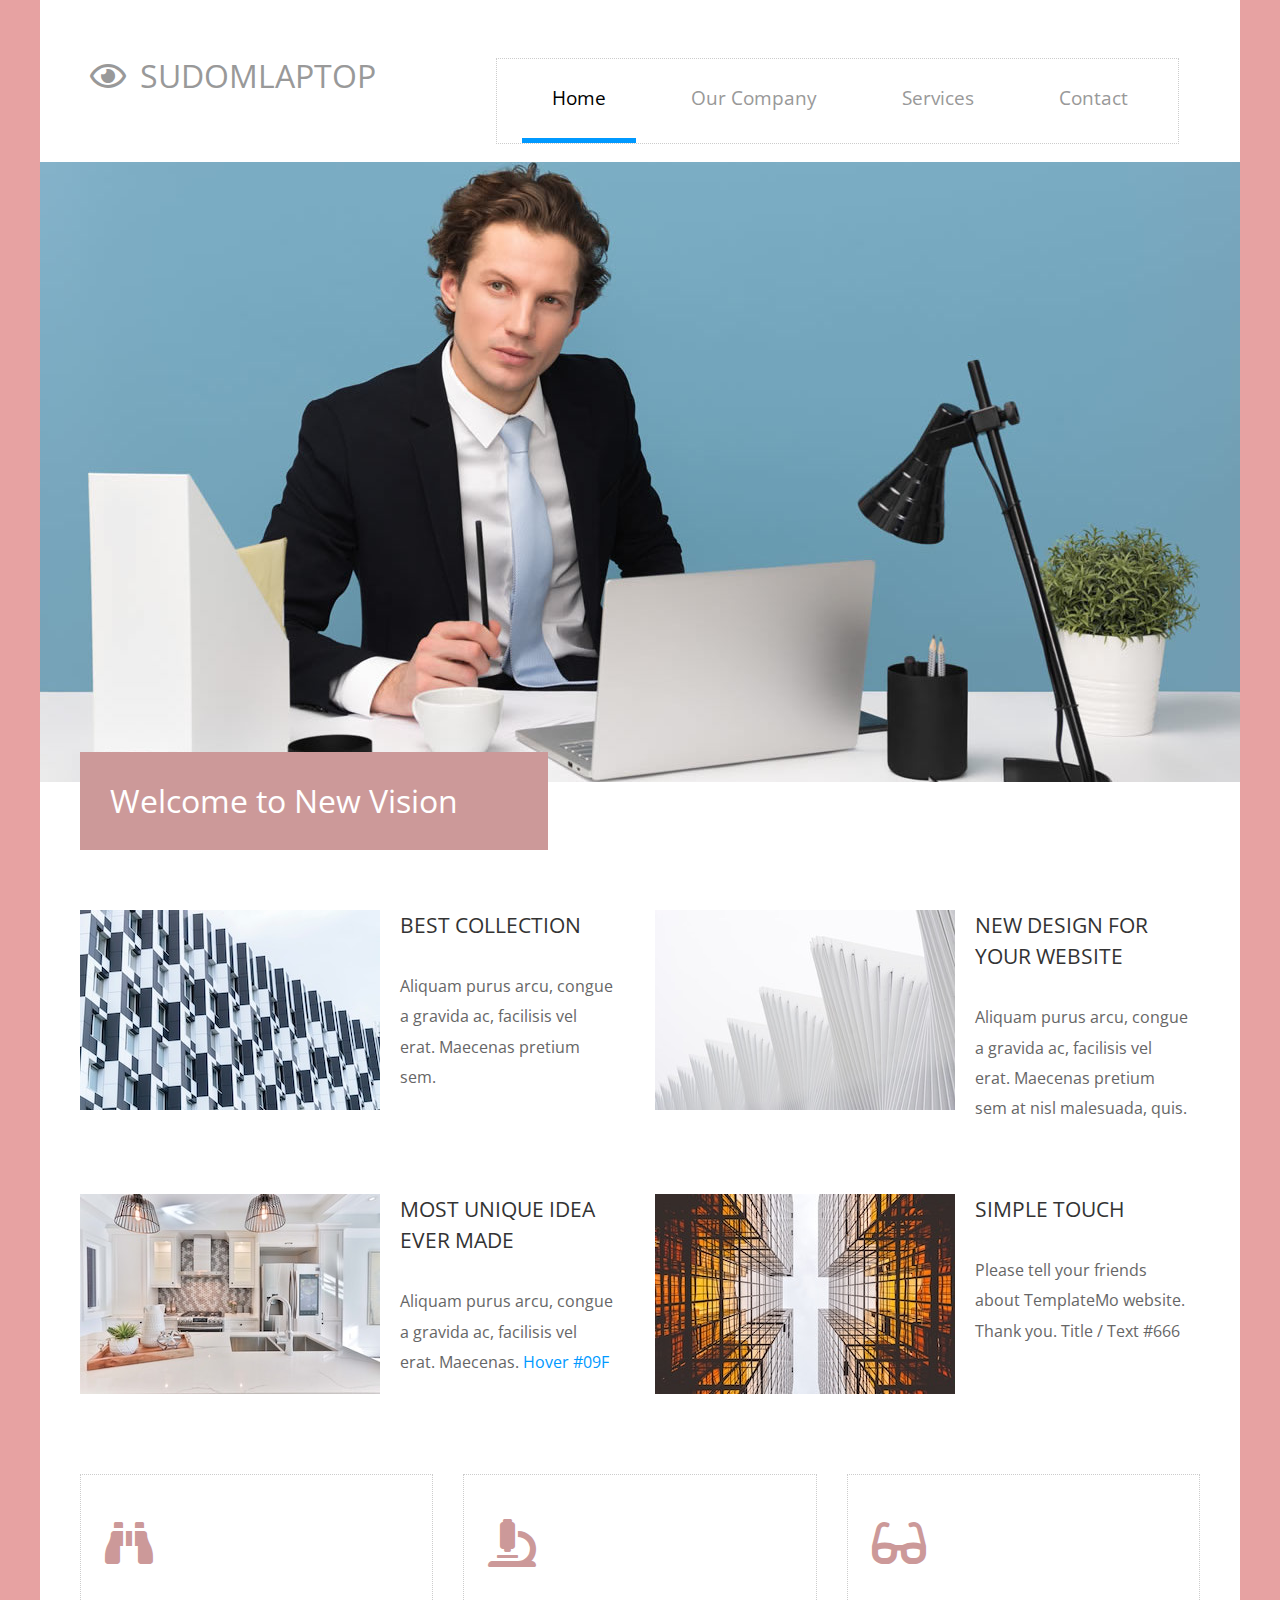
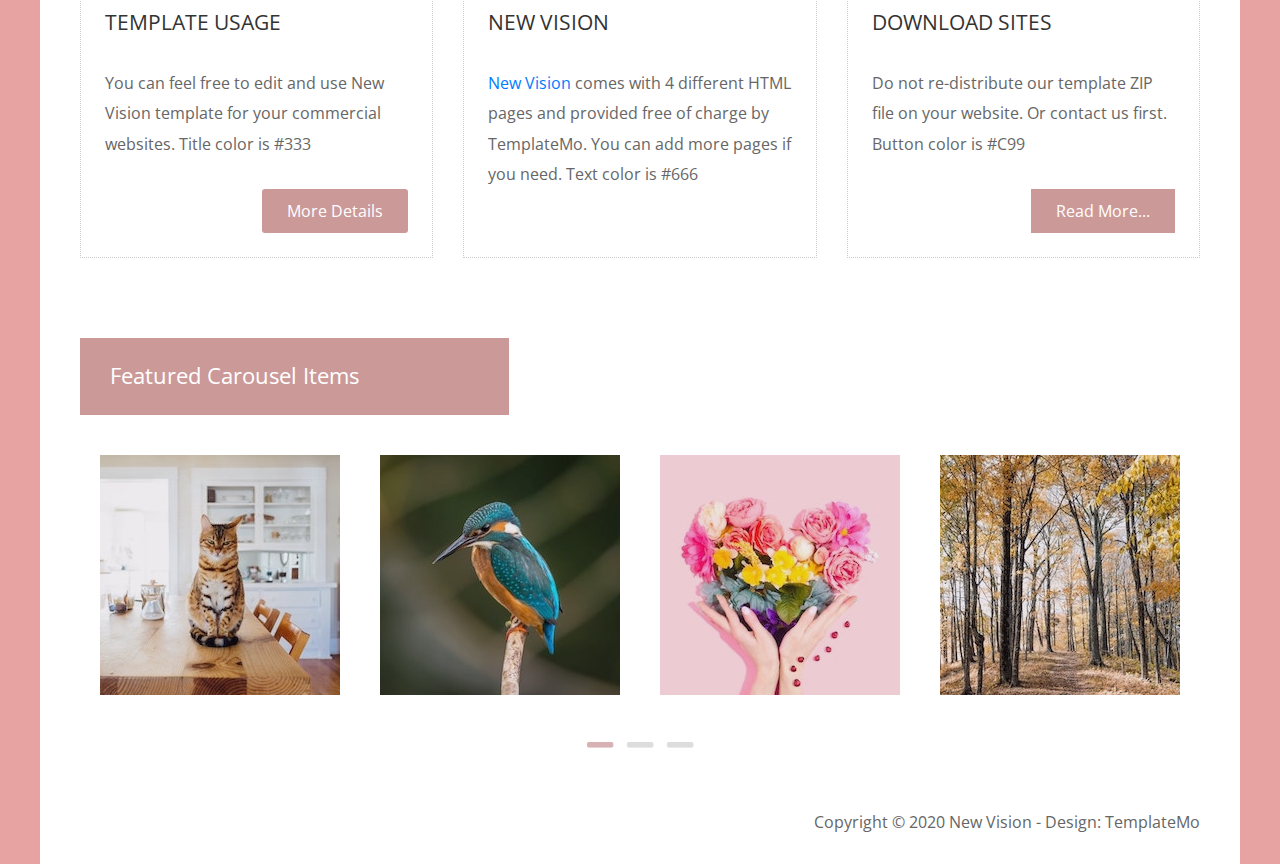
<file: index.html>
<!DOCTYPE html>
<html lang="en">
<head>
    <meta charset="UTF-8">
    <meta name="viewport" content="width=device-width, initial-scale=1.0">
    <meta http-equiv="X-UA-Compatible" content="ie=edge">
    
    <title>SudomLaptop | El mejor sevicio de reparaciòn de laptop</title>
    
    <link href="https://fonts.googleapis.com/css?family=Open+Sans:400,800" rel="stylesheet" /> <!-- https://fonts.google.com/specimen/Open+Sans?selection.family=Open+Sans -->
    <link href="css/all.min.css" rel="stylesheet" /> <!-- https://fontawesome.com/ -->
    <link href="slick/slick.css" rel="stylesheet" /> <!-- https://kenwheeler.github.io/slick/ -->
    <link href="slick/slick-theme.css" rel="stylesheet" />
	<link href="css/bootstrap.min.css" rel="stylesheet" /> <!-- https://getbootstrap.com -->
	<link href="css/templatemo-new-vision.css" rel="stylesheet" />
<!--

New Vision Template

https://templatemo.com/tm-542-new-vision

-->
</head>
<body>
    <!-- Page Header -->
    <div class="container-fluid">
        <div class="tm-site-header">
            <div class="row">
                <div class="col-12 tm-site-header-col">
                    <div class="tm-site-header-left">
                        <i class="far fa-2x fa-eye tm-site-icon"></i>
                        <h1 class="tm-site-name">SudomLaptop</h1>
                    </div>
                    <div class="tm-site-header-right tm-menu-container-outer">
                        
                        <!--Navbar-->
                        <nav class="navbar navbar-expand-lg">
                        
                          <!-- Collapse button -->
                          <button class="navbar-toggler toggler-example" type="button" data-toggle="collapse" data-target="#navbarSupportedContent1"
                            aria-controls="navbarSupportedContent1" aria-expanded="false" aria-label="Toggle navigation"><span class="dark-blue-text"><i
                                class="fas fa-bars fa-1x"></i></span></button>
                        
                          <!-- Collapsible content -->
                          <div class="collapse navbar-collapse tm-nav" id="navbarSupportedContent1">
                        
                            <!-- Links -->
                            <ul class="navbar-nav mr-auto">
                              <li class="nav-item active">
                                <a class="nav-link tm-nav-link" href="#">Home <span class="sr-only">(current)</span></a>
                              </li>
                              <li class="nav-item">
                                <a class="nav-link tm-nav-link" href="company.html">Our Company</a>
                              </li>
                              <li class="nav-item">
                                <a class="nav-link tm-nav-link" href="services.html">Services</a>
                              </li>
                              <li class="nav-item">
                                <a class="nav-link tm-nav-link" href="contact.html">Contact</a>
                              </li>
                            </ul>
                            <!-- Links -->
                        
                          </div>
                          <!-- Collapsible content -->
                        
                        </nav>
                        <!--/.Navbar-->
                    </div>
                </div>
            </div>
        </div>
        
        <div class="row">
            <div class="col-12">
                <div class="tm-main-bg"></div>        
            </div>
        </div>
        
        <!-- Main -->
        <main>
            <!-- Welcome section -->
            <section class="tm-welcome">
                <div class="row">
                    <div class="col-12">
                        <h2 class="tm-section-header tm-header-floating">Welcome to New Vision</h2>         
                    </div>
                </div>
                
                <div class="row tm-welcome-row">
                    <article class="col-lg-6 tm-media">
                        <img src="img/img-3x2-01.jpg" alt="Welcome image" class="img-fluid tm-media-img" />
                        <div class="tm-media-body">
                            <a href="#" class="tm-article-link"><h3 class="tm-article-title text-uppercase">Best collection</h3></a>
                            <p>Aliquam purus arcu, congue a gravida ac, facilisis vel erat. Maecenas pretium sem.</p>
                        </div>
                    </article>
                    <article class="col-lg-6 tm-media">
                        <img src="img/img-3x2-02.jpg" alt="Welcome image" class="img-fluid tm-media-img" />
                        <div class="tm-media-body">
                            <a href="#" class="tm-article-link"><h3 class="tm-article-title text-uppercase">New Design for your website</h3></a>
                            <p>Aliquam purus arcu, congue a gravida ac, facilisis vel erat. Maecenas pretium sem at nisl malesuada, quis.</p>
                        </div>
                    </article>
                    <article class="col-lg-6 tm-media">
                        <img src="img/img-3x2-03.jpg" alt="Welcome image" class="img-fluid tm-media-img" />
                        <div class="tm-media-body">
                            <a href="#" class="tm-article-link"><h3 class="tm-article-title text-uppercase">Most unique idea ever made</h3></a>
                            <p>Aliquam purus arcu, congue a gravida ac, facilisis vel erat. Maecenas. <span class="tm-hover-color">Hover #09F</span></p>
                        </div>
                    </article>
                    <article class="col-lg-6 tm-media">
                        <img src="img/img-3x2-04.jpg" alt="Welcome image" class="img-fluid tm-media-img" />
                        <div class="tm-media-body">
                            <a href="#" class="tm-article-link"><h3 class="tm-article-title text-uppercase">Simple touch</h3></a>
                            <p>Please tell your friends about TemplateMo website. Thank you. Title / Text #666</p>
                        </div>
                    </article>
                </div>
                
                <div class="row tm-welcome-row-2">
                    <div class="col-lg-4 tm-dotted-box-container">
                        <article class="tm-dotted-box">
                            <i class="fas fa-3x fa-binoculars tm-article-icon"></i>
                            <h3 class="tm-article-title">Template Usage</h3>
                            <p class="tm-article-text">You can feel free to edit and use New Vision template for your commercial websites. Title color is #333</p>
                            <a class="tm-btn tm-btn-rounded tm-article-link" href="#">More Details</a>
                        </article>    
                    </div>
                    <div class="col-lg-4 tm-dotted-box-container">
                        <article class="tm-dotted-box">
                            <i class="fas fa-3x fa-microscope tm-article-icon"></i>
                            <h3 class="tm-article-title">New Vision</h3>
                            <p class="tm-article-text"><a rel="nofollow" target="_parent" href="https://templatemo.com/tm-542-new-vision">New Vision</a> comes with 4 different HTML pages and provided free of charge by TemplateMo. You can add more pages if you need. Text color is #666</p>
                        </article>    
                    </div>
                    <div class="col-lg-4 tm-dotted-box-container">
                        <article class="tm-dotted-box">
                            <i class="fas fa-3x fa-glasses tm-article-icon"></i>
                            <h3 class="tm-article-title">Download Sites</h3>
                            <p class="tm-article-text">Do not re-distribute our template ZIP file on your website. Or contact us first. Button color is #C99</p>
                            <a class="tm-btn tm-article-link" href="#">Read More...</a>
                        </article>
                    </div>
                </div>
            </section>
            
            <!-- Featured -->
            <section class="tm-featured">
                <div class="row">
                    <div class="col-12">
                        <h2 class="tm-section-header tm-section-header-small">Featured Carousel Items</h2>        
                    </div>
                </div>
                
                <!-- Carousel -->
                <div class="grid tm-carousel">
                    <figure class="effect-honey">
                        <img src="img/gallery-item-01.jpg" alt="Featured Item">
                        <figcaption>
                            <h4><i><span>Best</span> HTML Template</i></h4>
                        </figcaption>
                    </figure>
                    <figure class="effect-honey">
                        <img src="img/gallery-item-02.jpg" alt="Featured Item">
                        <figcaption>
                            <h4><i><span>Top</span> CSS Theme</i></h4>
                        </figcaption>
                    </figure>
                    <figure class="effect-honey">
                        <img src="img/gallery-item-03.jpg" alt="Featured Item">
                        <figcaption>
                            <h4><i><span>Best</span> HTML Template</i></h4>
                        </figcaption>
                    </figure>
                    <figure class="effect-honey">
                        <img src="img/gallery-item-04.jpg" alt="Featured Item">
                        <figcaption>
                            <h4><i><span>Great</span> Web Theme</i></h4>
                        </figcaption>
                    </figure>
                    <figure class="effect-honey">
                        <img src="img/gallery-item-05.jpg" alt="Featured Item">
                        <figcaption>
                            <h4><i><span>Best</span> HTML Collection</i></h4>
                        </figcaption>
                    </figure>
                    <figure class="effect-honey">
                        <img src="img/gallery-item-06.jpg" alt="Featured Item">
                        <figcaption>
                            <h4><i><span>Max</span> CSS Layout</i></h4>
                        </figcaption>
                    </figure>
                    <figure class="effect-honey">
                        <img src="img/gallery-item-07.jpg" alt="Featured Item">
                        <figcaption>
                            <h4><i><span>Best</span> HTML Layout</i></h4>
                        </figcaption>
                    </figure>
                    <figure class="effect-honey">
                        <img src="img/gallery-item-08.jpg" alt="Featured Item">
                        <figcaption>
                            <h4><i><span>Best</span> CSS Template</i></h4>
                        </figcaption>
                    </figure>
                </div>
            </section>
            
            <footer>
                Copyright &copy; 2020 New Vision - Design: <a href="https://templatemo.com">TemplateMo</a>
            </footer>
            
        </main>
    </div>
    <script src="js/jquery-3.4.1.min.js"></script>
    <script src="slick/slick.min.js"></script>
    <script src="js/bootstrap.min.js"></script>
    <script src="js/templatemo-script.js"></script>
</body>
</html>
</file>
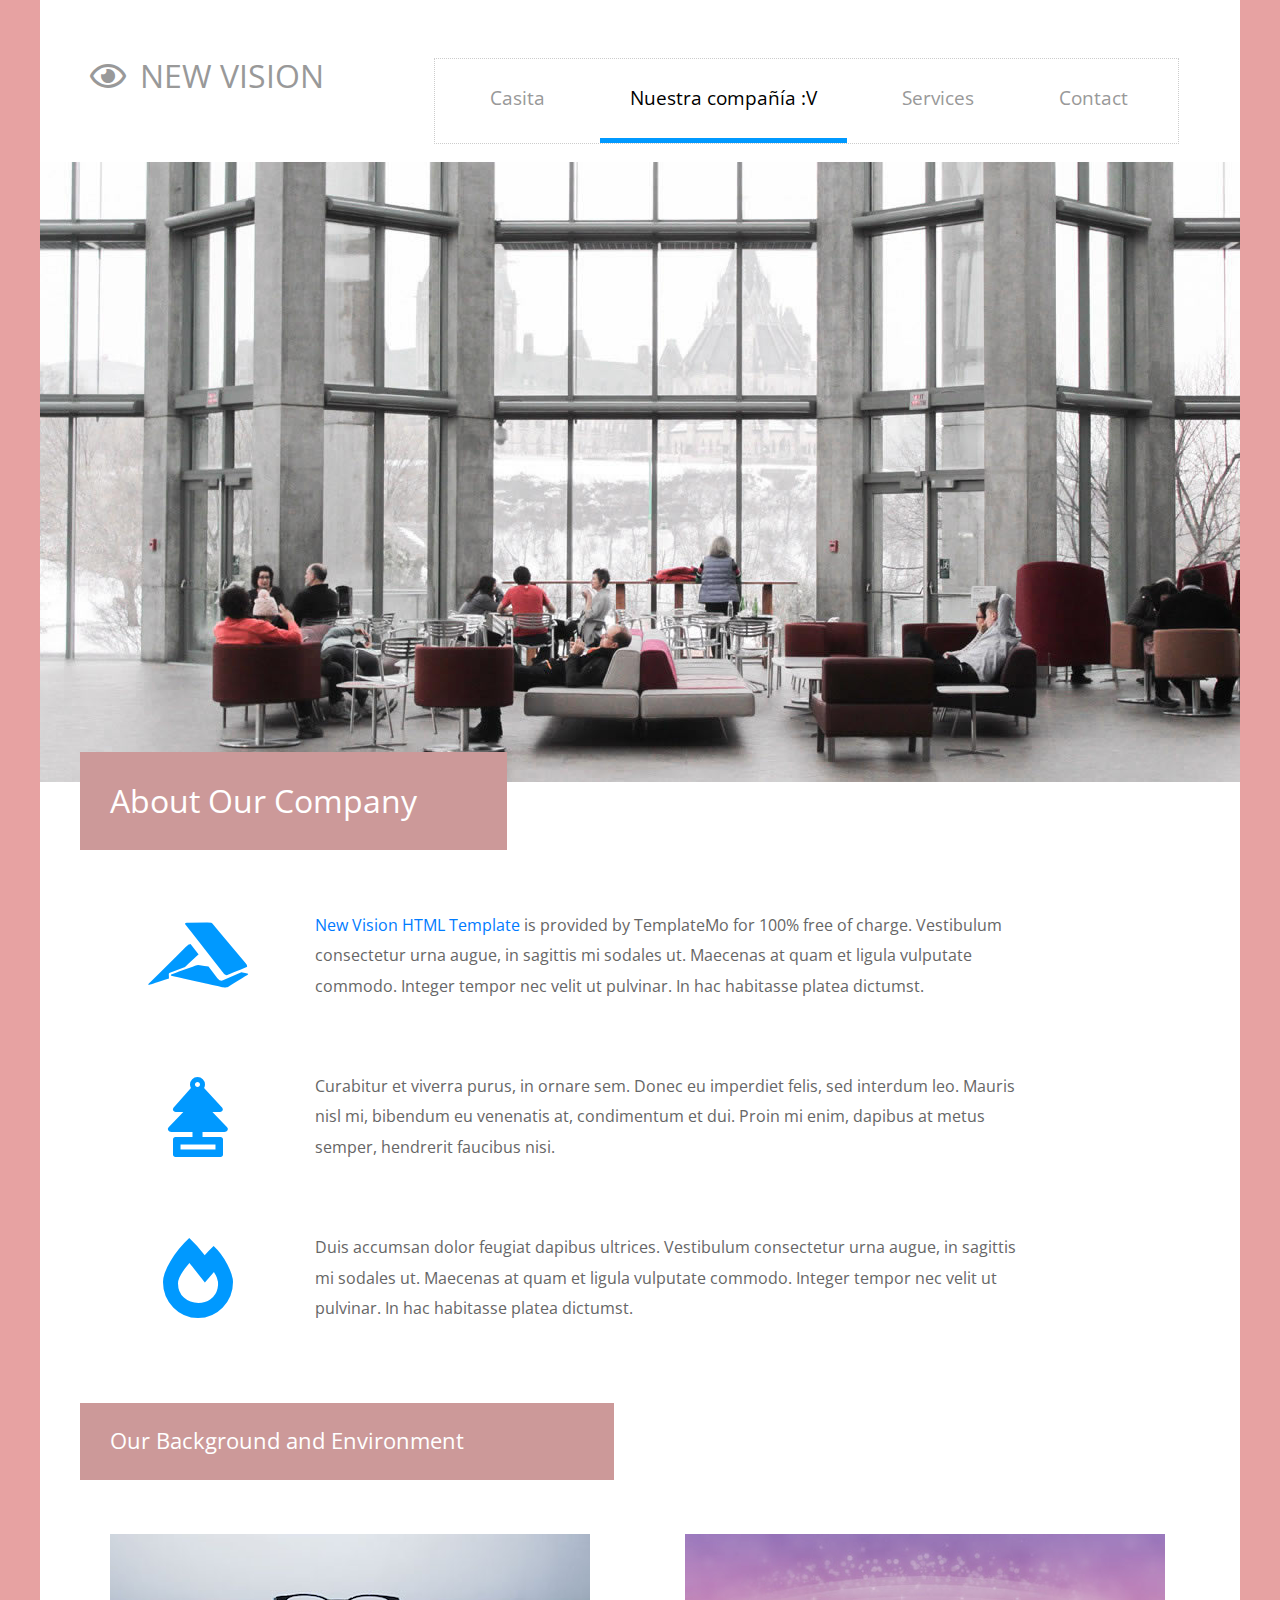
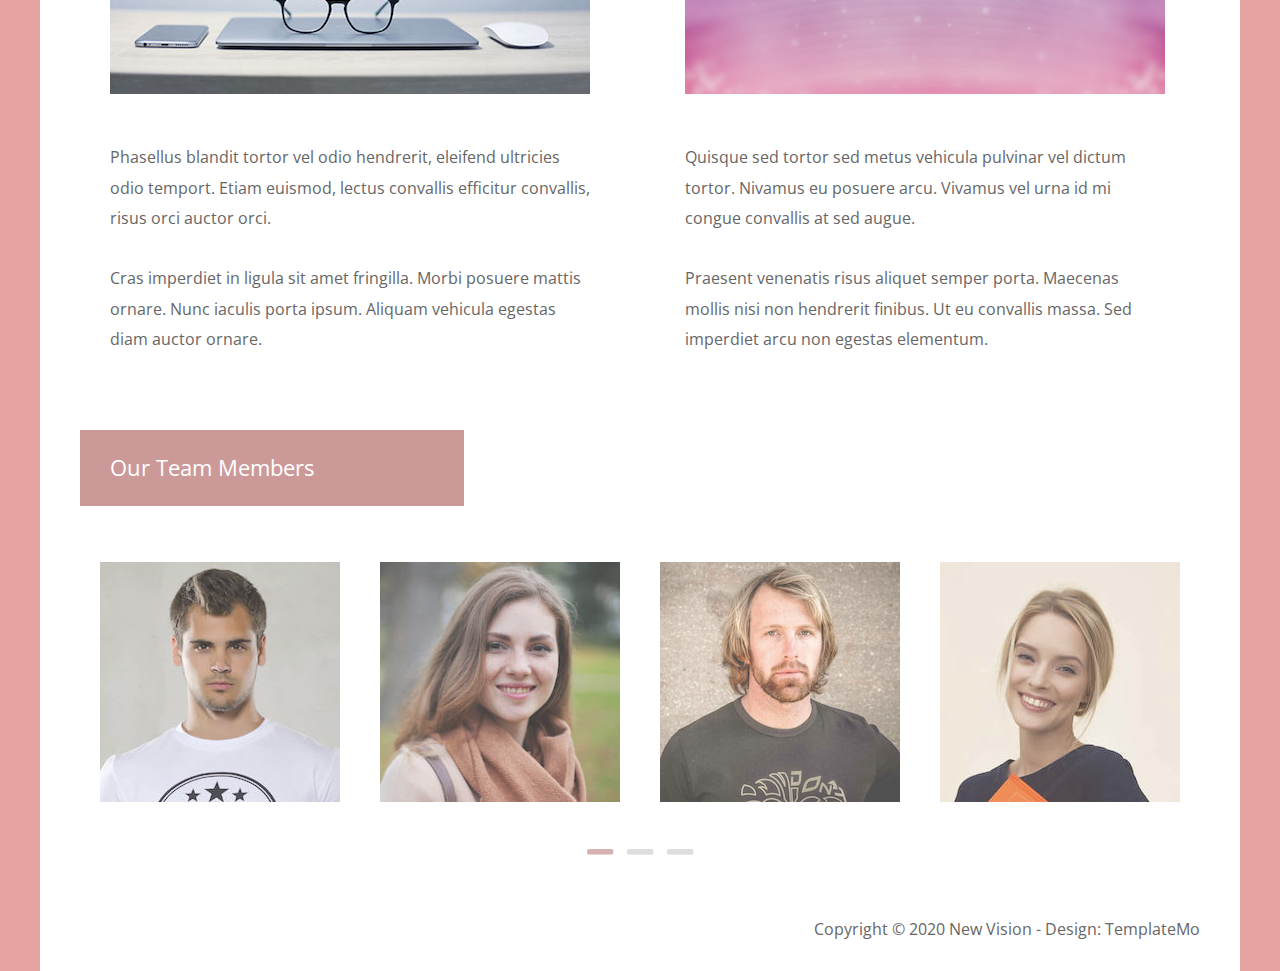
<file: company.html>
<!DOCTYPE html>
<html lang="en">
<head>
    <meta charset="UTF-8">
    <meta name="viewport" content="width=device-width, initial-scale=1.0">
    <meta http-equiv="X-UA-Compatible" content="ie=edge">
    
    <title>New Vision - Page 2222222222222</title>
    
    <link href="https://fonts.googleapis.com/css?family=Open+Sans:400,800" rel="stylesheet" /> <!-- https://fonts.google.com/specimen/Open+Sans?selection.family=Open+Sans -->
    <link href="css/all.min.css" rel="stylesheet" /> <!-- https://fontawesome.com/ -->
    <link href="slick/slick.css" rel="stylesheet" /> <!-- https://kenwheeler.github.io/slick/ -->
    <link href="slick/slick-theme.css" rel="stylesheet" />
	<link href="css/bootstrap.min.css" rel="stylesheet" /> <!-- https://getbootstrap.com -->
	<link href="css/templatemo-new-vision.css" rel="stylesheet" />
<!--

New Vision Template

https://templatemo.com/tm-542-new-vision

-->
</head>
<body>
    <!-- Page Header -->
    <div class="container-fluid">
        <div class="tm-site-header">
            <div class="row">
                <div class="col-12 tm-site-header-col">
                    <div class="tm-site-header-left">
                        <i class="far fa-2x fa-eye tm-site-icon"></i>
                        <h1 class="tm-site-name">New Vision</h1>
                    </div>
                    <div class="tm-site-header-right tm-menu-container-outer">
                        
                        <!--Navbar-->
                        <nav class="navbar navbar-expand-lg">
                        
                          <!-- Collapse button -->
                          <button class="navbar-toggler toggler-example" type="button" data-toggle="collapse" data-target="#navbarSupportedContent1"
                            aria-controls="navbarSupportedContent1" aria-expanded="false" aria-label="Toggle navigation"><span class="dark-blue-text"><i
                                class="fas fa-bars fa-1x"></i></span></button>
                        
                          <!-- Collapsible content -->
                          <div class="collapse navbar-collapse tm-nav" id="navbarSupportedContent1">
                        
                            <!-- Links -->
                            <ul class="navbar-nav mr-auto">
                              <li class="nav-item">
                                <a class="nav-link tm-nav-link" href="index.html">Casita <span class="sr-only">(current)</span></a>
                              </li>
                              <li class="nav-item active">
                                <a class="nav-link tm-nav-link" href="#">Nuestra compañía :V</a>
                              </li>
                              <li class="nav-item">
                                <a class="nav-link tm-nav-link" href="services.html">Services</a>
                              </li>
                              <li class="nav-item">
                                <a class="nav-link tm-nav-link" href="contact.html">Contact</a>
                              </li>
                            </ul>
                            <!-- Links -->
                        
                          </div>
                          <!-- Collapsible content -->
                        
                        </nav>
                        <!--/.Navbar-->
                    </div>
                </div>
            </div>
        </div>
        
        <div class="row">
            <div class="col-12">
                <div class="tm-main-bg tm-about-bg"></div>        
            </div>
        </div>
        
        <!-- Main -->
        <main>
            <!-- Welcome section -->
            <section class="tm-welcome">
                <div class="row">
                    <div class="col-12">
                        <h2 class="tm-section-header tm-header-floating">About Our Company</h2>         
                    </div>
                </div>
                
                <div class="row tm-welcome-row">
                    <div class="tm-about">
                        <div class="col-12 tm-media tm-media-v-center">
                            <i class="fab fa-5x fa-accusoft tm-about-icon"></i>
                            <div>
                                <p><a rel="nofollow" target="_parent" href="https://templatemo.com/tm-542-new-vision">New Vision HTML Template</a> is provided by TemplateMo for 100% free of charge. Vestibulum consectetur urna augue, in sagittis mi sodales ut. Maecenas at quam et ligula vulputate commodo. Integer tempor nec velit ut pulvinar. In hac habitasse platea dictumst.</p>
                            </div>
                        </div>
                        <div class="col-12 tm-media tm-media-v-center">
                            <i class="fas fa-5x fa-air-freshener tm-about-icon"></i>
                            <div>
                                <p>Curabitur et viverra purus, in ornare sem. Donec eu imperdiet felis, sed interdum leo. Mauris nisl mi, bibendum eu venenatis at, condimentum et dui. Proin mi enim, dapibus at metus semper, hendrerit faucibus nisi.</p>
                            </div>
                        </div>
                        <div class="col-12 tm-media tm-media-v-center">
                            <i class="fas fa-5x fa-fire-alt tm-about-icon"></i>
                            <div>
                                <p>Duis accumsan dolor feugiat dapibus ultrices. Vestibulum consectetur urna augue, in sagittis mi sodales ut. Maecenas at quam et ligula vulputate commodo. Integer tempor nec velit ut pulvinar. In hac habitasse platea dictumst.</p>
                            </div>
                        </div>    
                    </div>
                </div>
                
                <div class="row tm-welcome-row-2">
                    <div class="col-12">
                        <h2 class="tm-section-header tm-section-header-small mb-4">Our Background and Environment</h2>        
                    </div>
                    <div class="col-md-6">
                        <div class="tm-about-1">
                            <img src="img/img-3x1-01.jpg" alt="Image" class="img-fluid mb-5">
                            <p class="tm-article-text">Phasellus blandit tortor vel odio hendrerit, eleifend ultricies odio temport. Etiam euismod, lectus convallis efficitur convallis, risus orci auctor orci.</p>
                            <p>Cras imperdiet in ligula sit amet fringilla. Morbi posuere mattis ornare. Nunc iaculis porta ipsum. Aliquam vehicula egestas diam auctor ornare.</p>
                        </div>    
                    </div>
                    <div class="col-md-6">
                        <div class="tm-about-1">
                            <img src="img/img-3x1-02.jpg" alt="Image" class="img-fluid mb-5">
                            <p class="tm-article-text">Quisque sed tortor sed metus vehicula pulvinar vel dictum tortor. Nivamus eu posuere arcu. Vivamus vel urna id mi congue convallis at sed augue.</p>
                            <p>Praesent venenatis risus aliquet semper porta. Maecenas mollis nisi non hendrerit finibus. Ut eu convallis massa. Sed imperdiet arcu non egestas elementum.</p>
                        </div>    
                    </div>
                </div>
            </section>
            
            <!-- Featured -->
            <section class="tm-featured">
                <div class="row">
                    <div class="col-12">
                        <h2 class="tm-section-header tm-section-header-small mb-3">Our Team Members</h2>        
                    </div>
                </div>
                
                <!-- Carousel -->
                <div class="grid tm-carousel">
                    <figure class="effect-zoe">
                        <img src="img/team-img-01.jpg" alt="Featured Item">
                        <figcaption>
                            <h2>John Stone</h2>
                            <p class="icon-links">
								<a href="https://fb.com"><i class="fab fa-facebook-f"></i></a>
								<a href="https://twitter.com"><i class="fab fa-twitter"></i></a>
								<a href="https://instagram.com"><i class="fab fa-instagram"></i></a>
							</p>
                        </figcaption>
                    </figure>
                    <figure class="effect-zoe">
                        <img src="img/team-img-02.jpg" alt="Featured Item">
                        <figcaption>
                            <h2>Jane Meldrum</h2>
                            <p class="icon-links">
								<a href="https://fb.com"><i class="fab fa-facebook-f"></i></a>
								<a href="https://twitter.com"><i class="fab fa-twitter"></i></a>
								<a href="https://instagram.com"><i class="fab fa-instagram"></i></a>
							</p>
                        </figcaption>
                    </figure>
                    <figure class="effect-zoe">
                        <img src="img/team-img-03.jpg" alt="Featured Item">
                        <figcaption>
                            <h2>Trevor Virtue</h2>
                            <p class="icon-links">
								<a href="https://fb.com"><i class="fab fa-facebook-f"></i></a>
								<a href="https://twitter.com"><i class="fab fa-twitter"></i></a>
								<a href="https://instagram.com"><i class="fab fa-instagram"></i></a>
							</p>
                        </figcaption>
                    </figure>
                    <figure class="effect-zoe">
                        <img src="img/team-img-04.jpg" alt="Featured Item">
                        <figcaption>
                            <h2>Emily Moore</h2>
                            <p class="icon-links">
								<a href="https://fb.com"><i class="fab fa-facebook-f"></i></a>
								<a href="https://twitter.com"><i class="fab fa-twitter"></i></a>
								<a href="https://instagram.com"><i class="fab fa-instagram"></i></a>
							</p>
                        </figcaption>
                    </figure>
                    <figure class="effect-zoe">
                        <img src="img/team-img-05.jpg" alt="Featured Item">
                        <figcaption>
                            <h2>Claire Li</h2>
                            <p class="icon-links">
								<a href="https://fb.com"><i class="fab fa-facebook-f"></i></a>
								<a href="https://twitter.com"><i class="fab fa-twitter"></i></a>
								<a href="https://instagram.com"><i class="fab fa-instagram"></i></a>
							</p>
                        </figcaption>
                    </figure>
                    <figure class="effect-zoe">
                        <img src="img/team-img-06.jpg" alt="Featured Item">
                        <figcaption>
                            <h2>Elisabeth Shu</h2>
                            <p class="icon-links">
								<a href="https://fb.com"><i class="fab fa-facebook-f"></i></a>
								<a href="https://twitter.com"><i class="fab fa-twitter"></i></a>
								<a href="https://instagram.com"><i class="fab fa-instagram"></i></a>
							</p>
                        </figcaption>
                    </figure>
                    <figure class="effect-zoe">
                        <img src="img/team-img-07.jpg" alt="Featured Item">
                        <figcaption>
                            <h2>Dania Liu</h2>
                            <p class="icon-links">
								<a href="https://fb.com"><i class="fab fa-facebook-f"></i></a>
								<a href="https://twitter.com"><i class="fab fa-twitter"></i></a>
								<a href="https://instagram.com"><i class="fab fa-instagram"></i></a>
							</p>
                        </figcaption>
                    </figure>
                    <figure class="effect-zoe">
                        <img src="img/team-img-08.jpg" alt="Featured Item">
                        <figcaption>
                            <h2>Miracle Yang</h2>
                            <p class="icon-links">
								<a href="https://facebook.com"><i class="fab fa-facebook-f"></i></a>
								<a href="https://twitter.com"><i class="fab fa-twitter"></i></a>
								<a href="https://instagram.com"><i class="fab fa-instagram"></i></a>
							</p>
                        </figcaption>
                    </figure>
                </div>
            </section>
            
            <footer>
                Copyright &copy; 2020 New Vision - Design: <a rel="nofollow" href="https://templatemo.com">TemplateMo</a>
            </footer>
            
        </main>
    </div>
    <script src="js/jquery-3.4.1.min.js"></script>
    <script src="slick/slick.min.js"></script>
    <script src="js/bootstrap.min.js"></script>
    <script src="js/templatemo-script.js"></script>
</body>
</html>
</file>
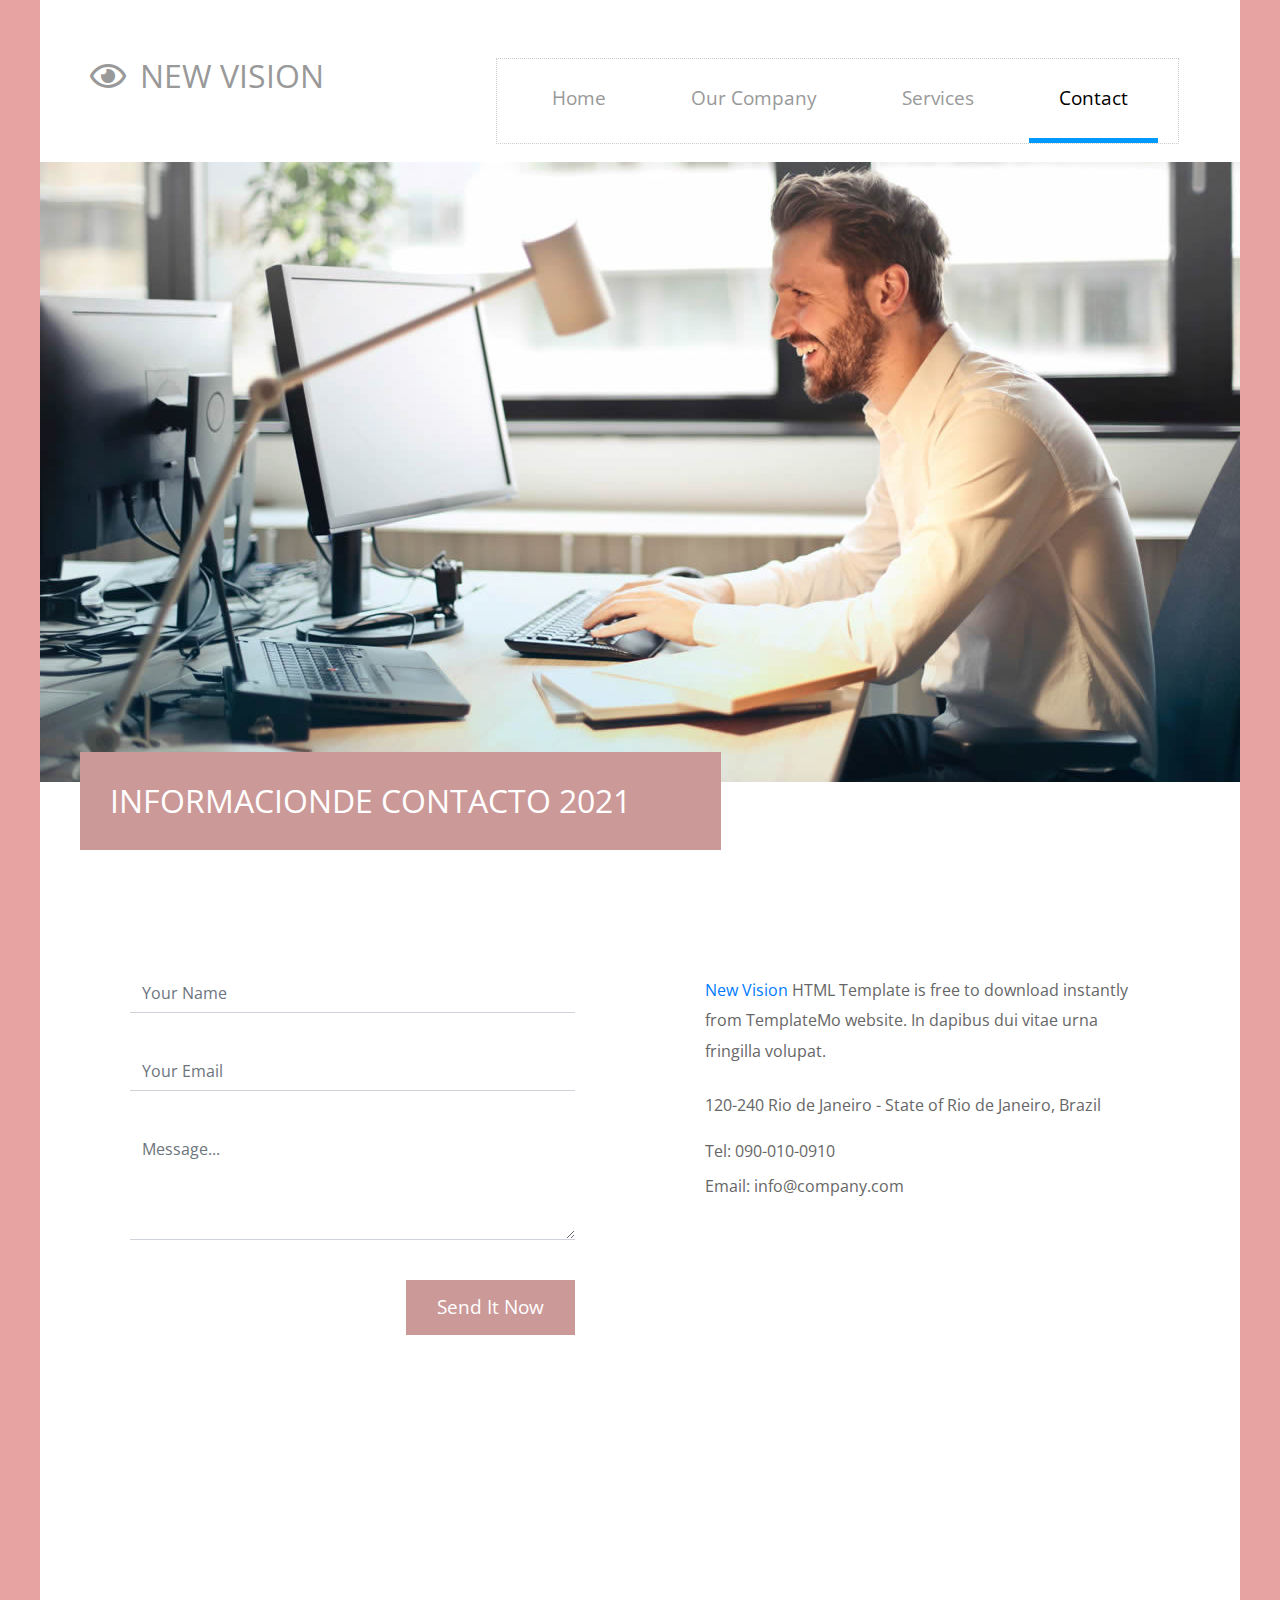
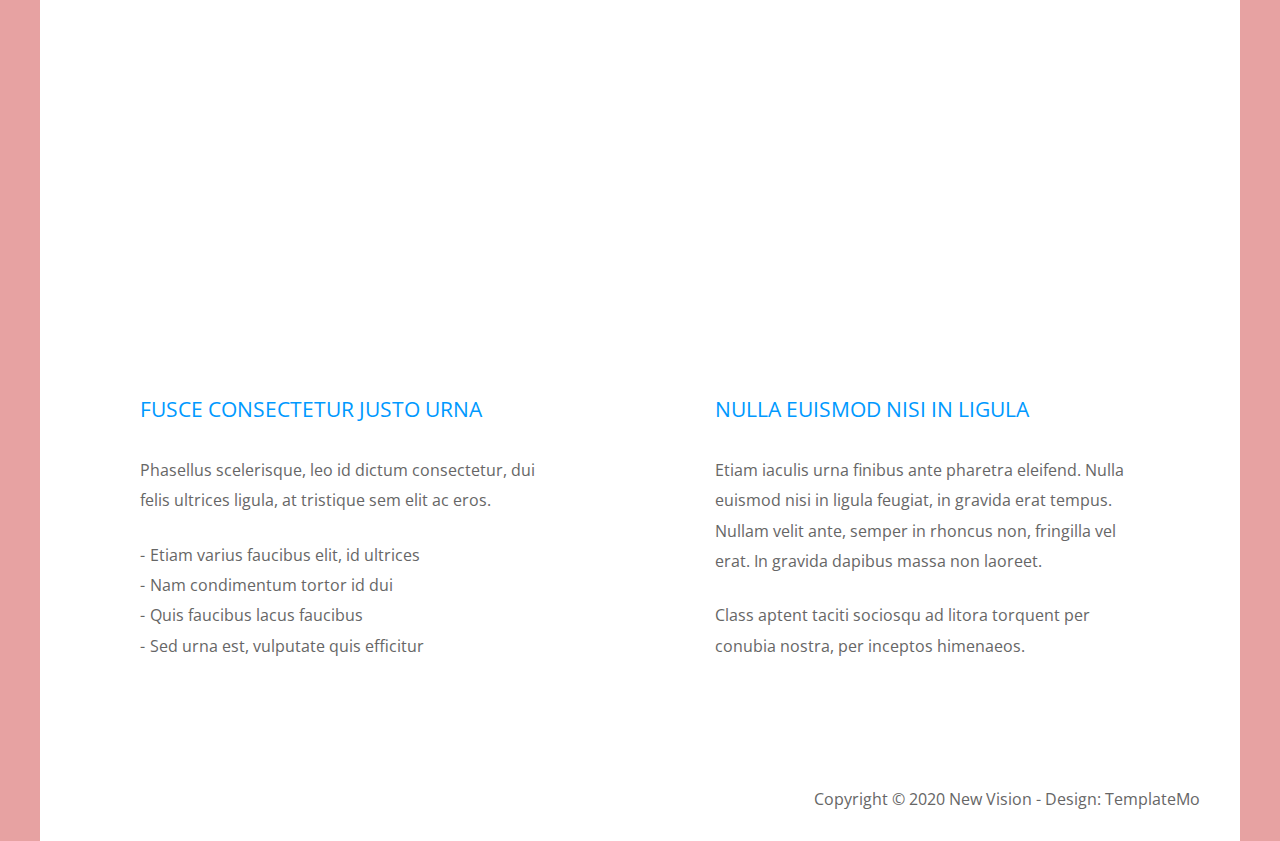
<file: contact.html>
<!DOCTYPE html>
<html lang="en">
<head>
    <meta charset="UTF-8">
    <meta name="viewport" content="width=device-width, initial-scale=1.0">
    <meta http-equiv="X-UA-Compatible" content="ie=edge">
    
    <title>Sudom - Pagina de contacto 2021</title>
    
    <link href="https://fonts.googleapis.com/css?family=Open+Sans:400,800" rel="stylesheet" /> <!-- https://fonts.google.com/specimen/Open+Sans?selection.family=Open+Sans -->
    <link href="css/all.min.css" rel="stylesheet" /> <!-- https://fontawesome.com/ -->
    <link href="css/bootstrap.min.css" rel="stylesheet" /> <!-- https://getbootstrap.com -->
	<link href="css/templatemo-new-vision.css" rel="stylesheet" />
<!--

New Vision Template

https://templatemo.com/tm-542-new-vision

-->
</head>
<body>
    <!-- Page Header -->
    <div class="container-fluid">
        <div class="tm-site-header">
            <div class="row">
                <div class="col-12 tm-site-header-col">
                    <div class="tm-site-header-left">
                        <i class="far fa-2x fa-eye tm-site-icon"></i>
                        <h1 class="tm-site-name">New Vision</h1>
                    </div>
                    <div class="tm-site-header-right tm-menu-container-outer">
                        
                        <!--Navbar-->
                        <nav class="navbar navbar-expand-lg">
                        
                          <!-- Collapse button -->
                          <button class="navbar-toggler toggler-example" type="button" data-toggle="collapse" data-target="#navbarSupportedContent1"
                            aria-controls="navbarSupportedContent1" aria-expanded="false" aria-label="Toggle navigation"><span class="dark-blue-text"><i
                                class="fas fa-bars fa-1x"></i></span></button>
                        
                          <!-- Collapsible content -->
                          <div class="collapse navbar-collapse tm-nav" id="navbarSupportedContent1">
                        
                            <!-- Links -->
                            <ul class="navbar-nav mr-auto">
                              <li class="nav-item">
                                <a class="nav-link tm-nav-link" href="index.html">Home <span class="sr-only">(current)</span></a>
                              </li>
                              <li class="nav-item">
                                <a class="nav-link tm-nav-link" href="company.html">Our Company</a>
                              </li>
                              <li class="nav-item">
                                <a class="nav-link tm-nav-link" href="services.html">Services</a>
                              </li>
                              <li class="nav-item active">
                                <a class="nav-link tm-nav-link" href="#">Contact</a>
                              </li>
                            </ul>
                            <!-- Links -->
                        
                          </div>
                          <!-- Collapsible content -->
                        
                        </nav>
                        <!--/.Navbar-->
                    </div>
                </div>
            </div>
        </div>
        
        <div class="row">
            <div class="col-12">
                <div class="tm-main-bg tm-contact-bg"></div>        
            </div>
        </div>
        
        <!-- Main -->
        <main>
            <!-- Welcome section -->
            <section class="tm-welcome">
                <div class="row">
                    <div class="col-12">
                        <h2 class="tm-section-header tm-header-floating">INFORMACIONDE CONTACTO 2021</h2>         
                    </div>
                </div>
                
                <div class="row tm-welcome-row">
                    <div class="col-lg-6 mb-5 tm-contact-box">
                      <div class="tm-contact-form-wrap">
                        <form id="contact-form" action="" method="post" class="tm-contact-form">
                            <div class="form-group">
                              <input type="text" id="contact_name" name="contact_name" class="form-control rounded-0 border-top-0 border-right-0 border-left-0" placeholder="Your Name" required="" />
                            </div>
                            <div class="form-group">
                              <input type="email" id="contact_email" name="contact_email" class="form-control rounded-0 border-top-0 border-right-0 border-left-0" placeholder="Your Email" required="" />
                            </div>
                    
                            <div class="form-group">
                              <textarea rows="4" id="contact_message" name="contact_message" class="form-control rounded-0 border-top-0 border-right-0 border-left-0" placeholder="Message..." required=""></textarea>
                            </div>
                    
                            <div class="form-group mb-0">
                              <button type="submit" class="btn rounded-0 d-block ml-auto tm-btn-primary">
                                Send It Now
                              </button>
                            </div>
                          </form>
                      </div>                    
                    </div>
                    <div class="col-lg-6 mb-5 tm-contact-box">
                      <div class="tm-double-border-1 tm-border-gray">
                        <div class="tm-double-border-2 tm-border-gray tm-box-pad">
                            <p class="mb-4">
                              <a rel="nofollow" target="_parent" href="https://templatemo.com/tm-542-new-vision">New Vision</a> HTML Template is free to download instantly from TemplateMo website. In dapibus dui vitae urna fringilla volupat.
                            </p>
                            <p class="mb-3">
                              120-240 Rio de Janeiro - State of Rio de Janeiro, Brazil
                            </p>
                            <p class="mb-1">Tel: <a href="tel:0900100910" class="tm-link">090-010-0910</a></p>
                            <p>Email: <a href="mailto:info@company.com" class="tm-link">info@company.com</a></p>
                        </div>                    
                      </div>                  
                    </div>
                </div>
                
                <div class="row pb-5">
                  <div class="mapouter">
                      <div class="gmap_canvas">
<!-- How to change your own map point
	1. Go to Google Maps
	2. Click on your location point
	3. Click "Share" and choose "Embed map" tab
	4. Copy only URL and paste it within the src="" field below
-->
                          <iframe width="100%" height="440" id="gmap_canvas" src="https://maps.google.com/maps?q=Av.+Lúcio+Costa,+Rio+de+Janeiro+-+RJ,+Brazil&t=&z=13&ie=UTF8&iwloc=&output=embed" frameborder="0" scrolling="no" marginheight="0" marginwidth="0"></iframe>
                          
                      </div>
                  </div>
                </div>
                <div class="row pt-5 pb-5 mb-5">
                    <div class="col-md-6 tm-contact-l">
                        <h3 class="tm-article-title tm-color-primary">Fusce consectetur justo urna</h3>
                        <p class="mb-4">Phasellus scelerisque, leo id dictum consectetur, dui felis ultrices ligula, at tristique sem elit ac eros.</p>
                        <ul class="tm-ul-hyphen">
                            <li>Etiam varius faucibus elit, id ultrices</li>
                            <li>Nam condimentum tortor id dui</li>
                            <li>Quis faucibus lacus faucibus</li>
                            <li>Sed urna est, vulputate quis efficitur</li>
                        </ul>
                    </div>
                    <div class="col-md-6 tm-contact-r">
                        <h3 class="tm-article-title tm-color-primary">Nulla euismod nisi in ligula</h3>
                        <p class="mb-4">Etiam iaculis urna finibus ante pharetra eleifend. Nulla
                        euismod nisi in ligula feugiat, in gravida erat tempus.
                        Nullam velit ante, semper in rhoncus non, fringilla vel
                        erat. In gravida dapibus massa non laoreet.</p>
                        <p>Class aptent taciti sociosqu ad litora torquent per conubia nostra, per inceptos himenaeos.</p>
                    </div>
                </div>
            </section>
            
            <footer>
                Copyright &copy; 2020 New Vision - Design: <a rel="nofollow" href="https://templatemo.com">TemplateMo</a>
            </footer>
            
        </main>
    </div>
    <script src="js/jquery-3.4.1.min.js"></script>
    <script src="js/bootstrap.min.js"></script>
    <script src="js/templatemo-script.js"></script>
</body>
</html>
</file>
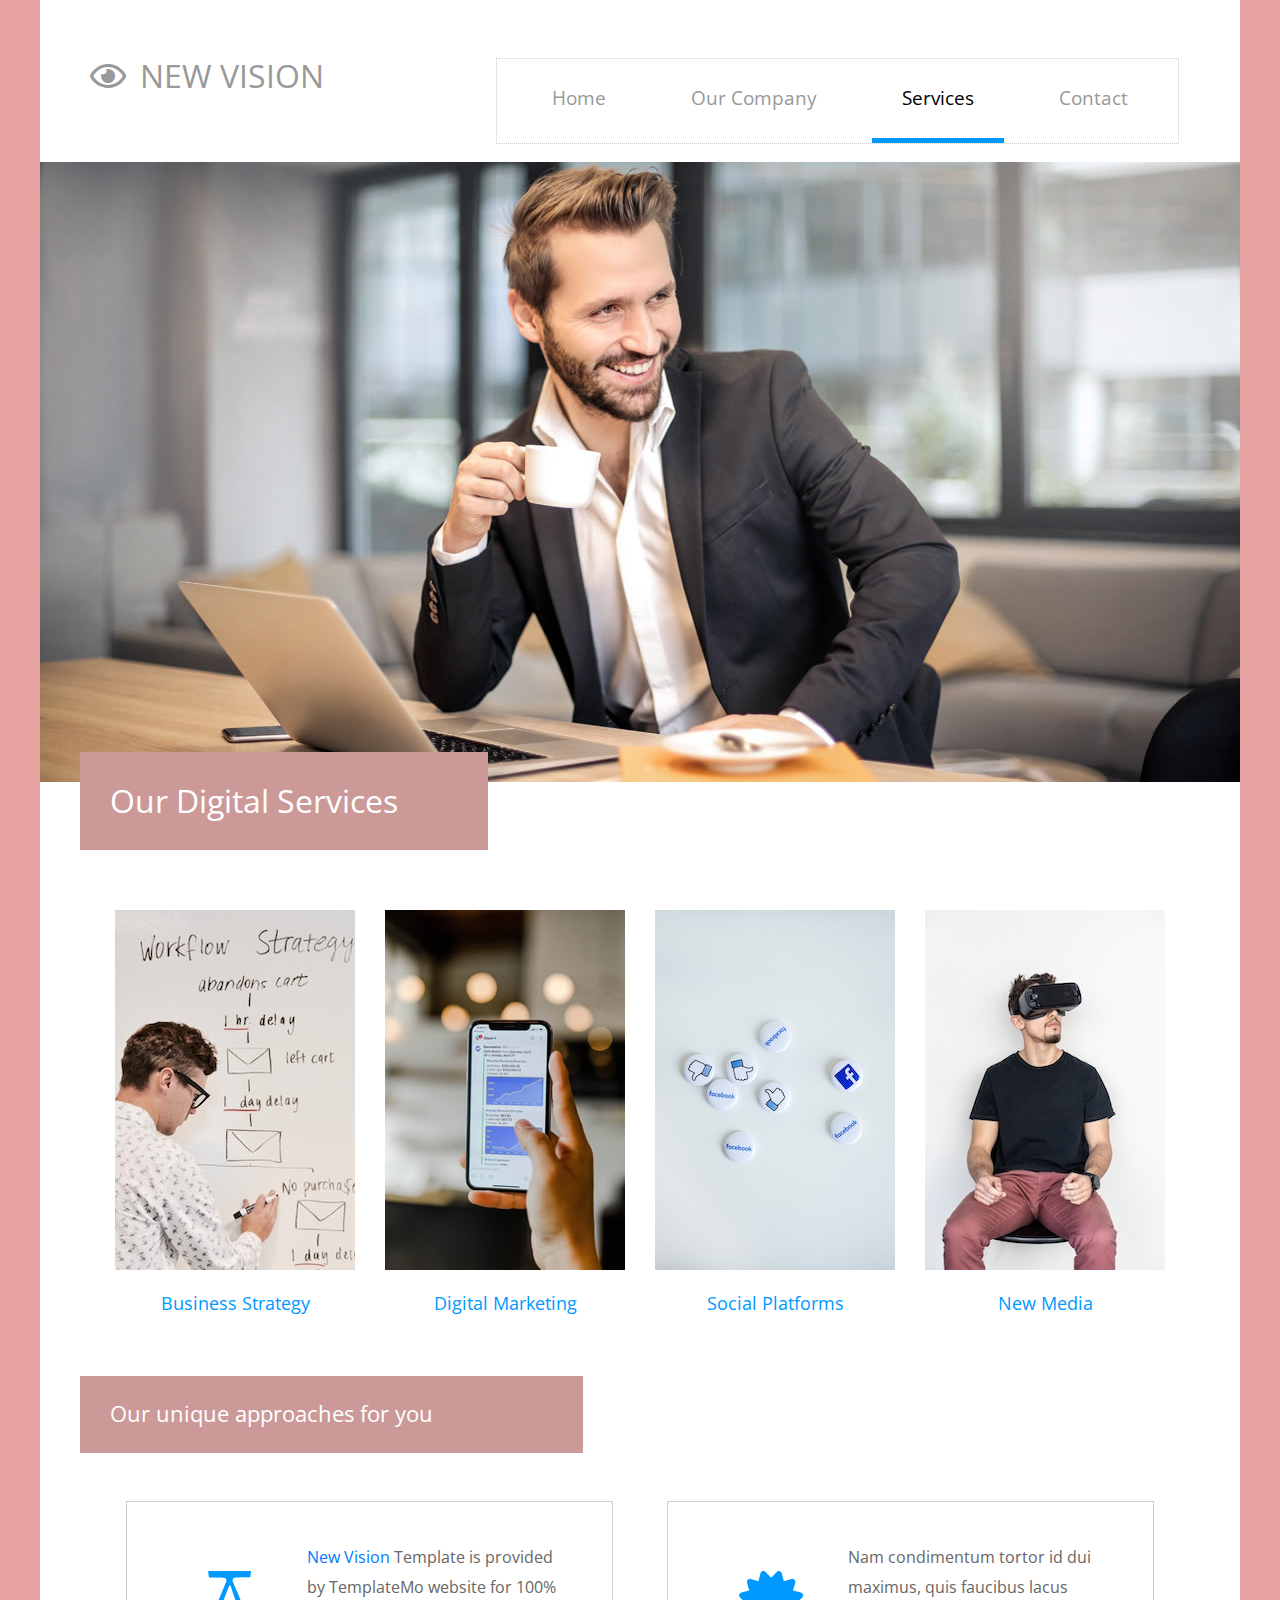
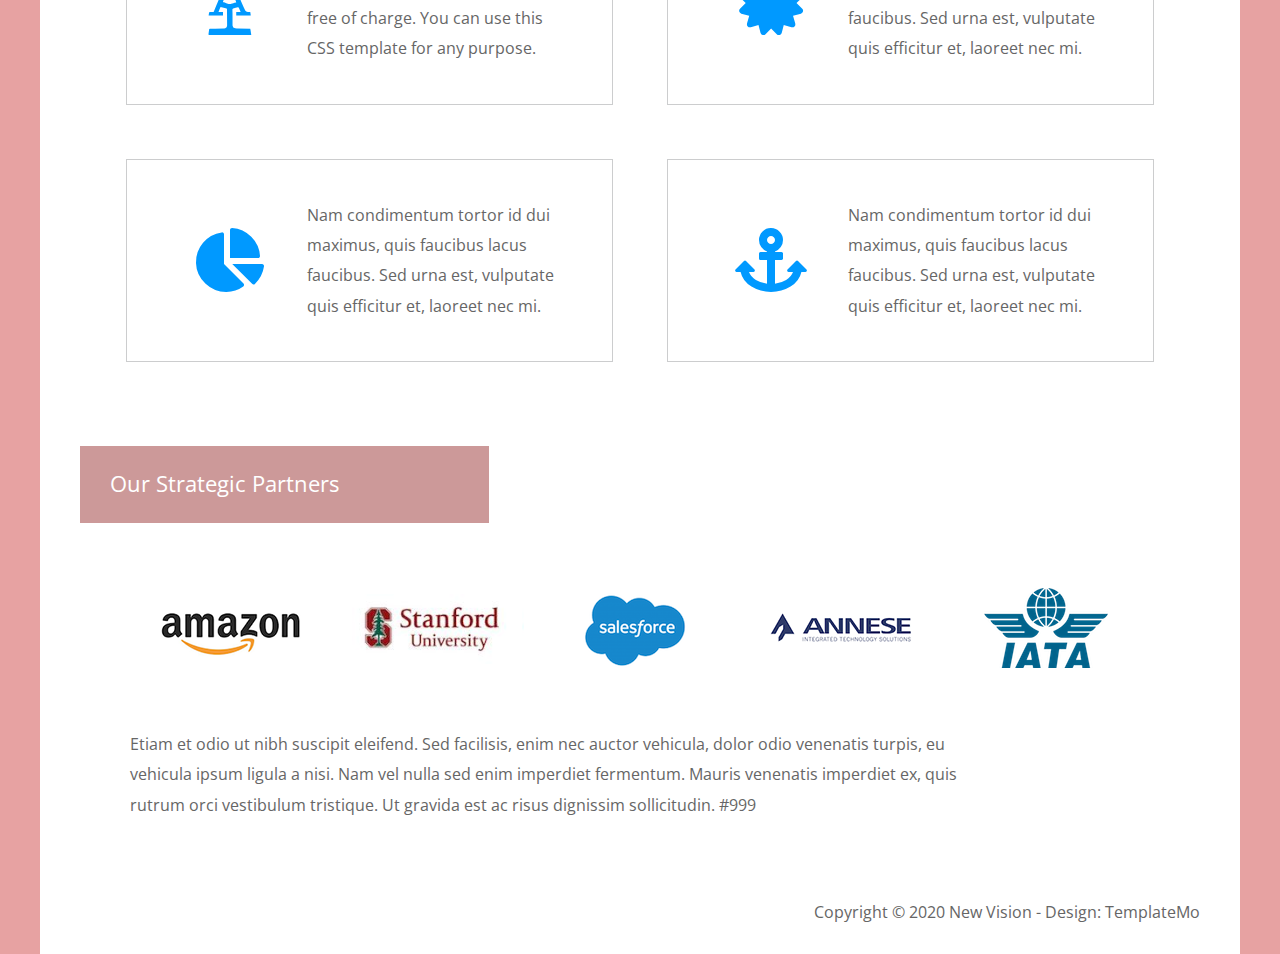
<file: services.html>
<!DOCTYPE html>
<html lang="en">
<head>
    <meta charset="UTF-8">
    <meta name="viewport" content="width=device-width, initial-scale=1.0">
    <meta http-equiv="X-UA-Compatible" content="ie=edge">
    
    <title>New Vision - Page 3</title>
    
    <link href="https://fonts.googleapis.com/css?family=Open+Sans:400,800" rel="stylesheet" /> <!-- https://fonts.google.com/specimen/Open+Sans?selection.family=Open+Sans -->
    <link href="css/all.min.css" rel="stylesheet" /> <!-- https://fontawesome.com/ -->
    <link href="css/bootstrap.min.css" rel="stylesheet" /> <!-- https://getbootstrap.com -->
	<link href="css/templatemo-new-vision.css" rel="stylesheet" />
<!--

New Vision Template

https://templatemo.com/tm-542-new-vision

-->
</head>
<body>
    <!-- Page Header -->
    <div class="container-fluid">
        <div class="tm-site-header">
            <div class="row">
                <div class="col-12 tm-site-header-col">
                    <div class="tm-site-header-left">
                        <i class="far fa-2x fa-eye tm-site-icon"></i>
                        <h1 class="tm-site-name">New Vision</h1>
                    </div>
                    <div class="tm-site-header-right tm-menu-container-outer">
                        
                        <!--Navbar-->
                        <nav class="navbar navbar-expand-lg">
                        
                          <!-- Collapse button -->
                          <button class="navbar-toggler toggler-example" type="button" data-toggle="collapse" data-target="#navbarSupportedContent1"
                            aria-controls="navbarSupportedContent1" aria-expanded="false" aria-label="Toggle navigation"><span class="dark-blue-text"><i
                                class="fas fa-bars fa-1x"></i></span></button>
                        
                          <!-- Collapsible content -->
                          <div class="collapse navbar-collapse tm-nav" id="navbarSupportedContent1">
                        
                            <!-- Links -->
                            <ul class="navbar-nav mr-auto">
                              <li class="nav-item">
                                <a class="nav-link tm-nav-link" href="index.html">Home <span class="sr-only">(current)</span></a>
                              </li>
                              <li class="nav-item">
                                <a class="nav-link tm-nav-link" href="company.html">Our Company</a>
                              </li>
                              <li class="nav-item active">
                                <a class="nav-link tm-nav-link" href="#">Services</a>
                              </li>
                              <li class="nav-item">
                                <a class="nav-link tm-nav-link" href="contact.html">Contact</a>
                              </li>
                            </ul>
                            <!-- Links -->
                        
                          </div>
                          <!-- Collapsible content -->
                        
                        </nav>
                        <!--/.Navbar-->
                    </div>
                </div>
            </div>
        </div>
        
        <div class="row">
            <div class="col-12">
                <div class="tm-main-bg tm-services-bg"></div>        
            </div>
        </div>
        
        <!-- Main -->
        <main>
            <!-- Welcome section -->
            <section class="tm-welcome">
                <div class="row">
                    <div class="col-12">
                        <h2 class="tm-section-header tm-header-floating">Our Digital Services</h2>         
                    </div>
                </div>
                
                <div class="row tm-welcome-row tm-services">
                    <div class="col-md-3 col-sm-6">
                        <figure class="tm-services-img">
                            <img src="img/services-1.jpg" alt="Image" class="img-fluid">        
                            <figcaption class="tm-service-description">Business Strategy</figcaption>
                        </figure>
                    </div>
                    <div class="col-md-3 col-sm-6">
                        <figure class="tm-services-img">
                            <img src="img/services-2.jpg" alt="Image" class="img-fluid">        
                            <figcaption class="tm-service-description">Digital Marketing</figcaption>
                        </figure>
                    </div>
                    <div class="col-md-3 col-sm-6">
                        <figure class="tm-services-img">
                            <img src="img/services-3.jpg" alt="Image" class="img-fluid">    
                            <figcaption class="tm-service-description">Social Platforms</figcaption>
                        </figure>
                    </div>
                    <div class="col-md-3 col-sm-6">
                        <figure class="tm-services-img">
                            <img src="img/services-4.jpg" alt="Image" class="img-fluid">    
                            <figcaption class="tm-service-description">New Media</figcaption>
                        </figure>
                    </div>
                </div>
                
                <div class="row">
                    <div class="col-12">
                        <h2 class="tm-section-header tm-section-header-small mb-5">Our unique approaches for you</h2>        
                    </div>
                </div>
                <div class="row tm-approach-row">
                    <div class="col-md-6">
                        <div class="tm-approach-box">
                            <div class="tm-media tm-media-2 tm-media-v-center tm-solid-border">
                                <i class="fab fa-4x fa-acquisitions-incorporated tm-service-icon"></i>
                                <div>
                                    <p><a rel="nofollow" target="_parent" href="https://templatemo.com/tm-542-new-vision">New Vision</a> Template is provided by TemplateMo website for 100% free of charge. You can use this CSS template for any purpose.</p>
                                </div>
                            </div>        
                        </div>
                    </div>
                    <div class="col-md-6">
                        <div class="tm-approach-box">
                            <div class="tm-media tm-media-2 tm-media-v-center tm-solid-border">
                                <i class="fas fa-4x fa-certificate tm-service-icon"></i>
                                <div>
                                    <p>Nam condimentum tortor id dui maximus, quis faucibus lacus faucibus. Sed urna est, vulputate quis efficitur et, laoreet nec mi.</p>
                                </div>
                            </div>        
                        </div>
                    </div>
                    <div class="col-md-6">
                        <div class="tm-approach-box">
                            <div class="tm-media tm-media-2 tm-media-v-center tm-solid-border">
                                <i class="fas fa-4x fa-chart-pie tm-service-icon"></i>
                                <div>
                                    <p>Nam condimentum tortor id dui maximus, quis faucibus lacus faucibus. Sed urna est, vulputate quis efficitur et, laoreet nec mi.</p>
                                </div>
                            </div>         
                        </div>
                    </div>
                    <div class="col-md-6">
                        <div class="tm-approach-box">
                            <div class="tm-media tm-media-2 tm-media-v-center tm-solid-border">
                                <i class="fas fa-4x fa-anchor tm-service-icon"></i>
                                <div>
                                    <p>Nam condimentum tortor id dui maximus, quis faucibus lacus faucibus. Sed urna est, vulputate quis efficitur et, laoreet nec mi.</p>
                                </div>
                            </div>    
                        </div>
                    </div>
                </div>
            </section>
            
            <!-- Featured -->
            <section class="tm-featured">
                <div class="row">
                    <div class="col-12">
                        <h2 class="tm-section-header tm-section-header-small mb-3">Our Strategic Partners</h2>        
                    </div>
                </div>
                
                <div class="tm-partners mx-auto">
                    <div>
                        <img src="img/partner-01.png" alt="Partner Image" class="img-fluid">
                        <img src="img/partner-02.png" alt="Partner Image" class="img-fluid">
                        <img src="img/partner-03.png" alt="Partner Image" class="img-fluid">
                        <img src="img/partner-04.png" alt="Partner Image" class="img-fluid">
                        <img src="img/partner-05.png" alt="Partner Image" class="img-fluid">    
                    </div>
                    
                    <p class="tm-partner-text">Etiam et odio ut nibh suscipit eleifend. Sed facilisis, enim nec auctor vehicula, dolor odio venenatis turpis,
                    eu vehicula ipsum ligula a nisi. Nam vel nulla sed enim imperdiet fermentum. Mauris venenatis imperdiet
                    ex, quis rutrum orci vestibulum tristique. Ut gravida est ac risus dignissim sollicitudin. #999</p>
                    
                </div>
            </section>
            
            <footer>
                Copyright &copy; 2020 New Vision - Design: <a rel="nofollow" href="https://templatemo.com">TemplateMo</a>
            </footer>
            
        </main>
    </div>
    <script src="js/jquery-3.4.1.min.js"></script>
    <script src="js/bootstrap.min.js"></script>
    <script src="js/templatemo-script.js"></script>
</body>
</html>
</file>
<file: css/templatemo-new-vision.css>
/*

New Vision Template

https://templatemo.com/tm-542-new-vision



    COLORS
    
    Title: #333 (Dark Gray)
    Text: #666 (Gray)
    Hover: #09F (Blue)
    Button: #C99 (Pink)
    
*/

ul, h1, h2, h3, h4, p, figure {
    padding: 0;
    margin: 0;
}

body {
  font-family: 'Open Sans', Arial, sans-serif;
  font-size: 16px;
  background-color: rgb(231, 162, 162);
  overflow-x: hidden;
}

a { 
    transition: all 0.3s ease; 
    text-decoration: none;
}

a:hover { text-decoration: none; }
button:focus { outline: none; }

h1, h2, h3 {
    color: #333;
    font-weight: 400;
}

p {
    color: #666;
    line-height: 1.9;
}

.tm-color-primary { color: #09F; }

.navbar-toggler {
    padding: 10px 15px;
    border-color: #d4d4d4;
}

.container-fluid {
    max-width: 1200px;
    background-color: white;
    padding-left: 40px;
    padding-right: 40px;
}

@media (max-width: 992px) {
    .container-fluid {
        padding-left: 15px;
        padding-right: 15px;
    }
}

.tm-site-header { padding-top: 50px; }

@media (max-width: 992px) {
    .tm-site-header {
        padding-top: 30px;
        padding-bottom: 30px;
    }
}

.tm-site-header-col {
    display: flex;
    justify-content: space-between;
}

.tm-site-icon { padding: 10px; color: #999; }

.tm-site-name {
    display: inline-block;
    text-transform: uppercase;
    font-size: 2rem;
    color: #999;
}

.tm-main-bg {
    background-image: url(../img/new-vision-01.jpg);
    background-repeat: no-repeat;
    background-position: 45% top;
    height: 800px;
    min-height: 500px;
    margin-left: -40px;
    margin-right: -40px;
}

.tm-about-bg { background-image: url(../img/new-vision-02.jpg); }
.tm-services-bg { background-image: url(../img/new-vision-03.jpg); }
.tm-contact-bg { background-image: url(../img/new-vision-04.jpg); }

@media (max-width: 992px) {
    .tm-contact-bg { background-position: 80% top; }
}

nav > ul > li { list-style: none; }

.tm-nav {
    border: 1px dotted #ccc;
    margin: 0 5px 10px;
}

.tm-nav > ul {
    display: flex;
    flex-direction: row;
    padding-right: 20px;
}

@media (max-width: 992px) {
    .tm-nav > ul {
        flex-direction: column;
        padding-right: 0;
    }
}

.tm-nav-link {
    font-size: 1.2rem;
    text-decoration: none;
    color: #999;
    display: inline-block;
    padding: 25px 30px;
    margin-left: 25px;
    border-bottom: 5px solid transparent;
}

@media (min-width: 1080px) {
    .navbar-expand-lg .navbar-nav .nav-link {
        padding-right: 30px;
        padding-left: 30px;
    }    
}

.nav-item .tm-nav-link:hover,
.nav-item.active .tm-nav-link {
    color: #000;
    border-bottom: 5px solid #09F;
    border-left: none;
}

@media (max-width: 992px) {
    .navbar-nav .tm-nav-link {
        margin-left: 0;
        margin-bottom: 10px;
        width: 100%;
        display: block;
        padding: 10px 20px;
    }
    
    .nav-item .tm-nav-link {
        border-left: 5px solid transparent;
        border-bottom: none;
    }
    
    .nav-item .tm-nav-link:hover, 
    .nav-item.active .tm-nav-link {
        border-left: 5px solid #09F;
        border-bottom: none;
    }
}

.tm-mobile-menu { display: none; }

.tm-mobile-menu.active.focus, 
.tm-mobile-menu.active:focus,
.tm-mobile-menu.focus, 
.tm-mobile-menu:active.focus, 
.tm-mobile-menu:active:focus, 
.tm-mobile-menu:focus {
  outline: none;
  box-shadow: none;
  background-color: white;
}

.tm-menu-container-outer {
    display: flex;
    justify-content: flex-end;
}

.tm-menu-container {
    display: inline-block;
    margin-right: -20px;
}

@media (max-width: 992px) {
    .tm-menu-container {
        position: absolute;
        right: 30px;
        top: 0;
    }
    
    .tm-mobile-menu {
        display: block;
        padding: 10px 15px;
        border-radius: 3px;
        background-color: transparent;
    }
    
    .tm-nav {
        height: 0;
        transition: all 0.3s ease;
        position: absolute;
        right: 0;
        top: 44px;
        z-index: 1000;
        background-color: white;
        margin: 0;
        min-width: 180px;
    }
    
    .tm-nav.show { height: auto; }
    
    #navbarSupportedContent1 {
        position: absolute;
        top: 50px;
        right: 0px;
        z-index: 1000;
        background-color: white;
    }
}

.tm-section-header {
    display: inline-block;
    background-color: #c99;
    color: white;
    padding: 30px 90px 30px 30px;
    margin: 0;
}

@media (max-width: 500px) {
    .tm-section-header { padding: 20px; }
}

.tm-section-header-small {
    font-size: 1.4rem;
    padding: 25px 150px 25px 30px;
}

.tm-header-floating {
    position: absolute;
    z-index: 100;
    top: -30px;
}

.tm-welcome-row {
    margin-top: 128px;
    margin-bottom: 10px;
}

.tm-welcome-row-2 { margin-bottom: 45px; }

.tm-article-link:hover .tm-article-title { color: #09F; }
.tm-hover-color { color: #09F; }

.tm-article-title {
    margin-bottom: 30px;
    transition: all 0.3s ease;
}

.tm-media {
    display: flex;
    align-items: flex-start;
    margin-bottom: 70px;
}

.tm-media-v-center { align-items: center; }

.tm-media-img {
    margin-right: 20px;
    width: 55%;
    max-width: 300px;
}

.tm-media-body {
    margin-right: 10px;
    width: 45%;
}

@media (max-width: 992px) {
    .tm-media-body { width: auto; }
}

@media (max-width: 480px) {
    .tm-media { flex-direction: column; }
    .tm-media-img { width: auto; }
    
    .tm-media-body {
        max-width: 300px;
        margin-right: 0;
        margin-top: 20px;
    }
}

.tm-dotted-box-container { margin-bottom: 35px; }

.tm-dotted-box {
    display: flex;
    flex-direction: column;
    border: 1px dotted #ccc;
    padding: 24px;
    height: 100%;
}

.tm-article-icon {
    color: #C99;
    margin-top: 20px;
    margin-bottom: 40px;
}

.tm-article-title {
    font-size: 1.3rem;
    text-transform: uppercase;
    line-height: 1.5;
}

.tm-article-title,
.tm-article-text {
    margin-bottom: 30px;
}

.tm-article-link { align-self: flex-end; }

.tm-btn {
    background-color: #C99;
    color: white;
    padding: 10px 25px;
}

.tm-btn:hover,
.tm-btn:focus {
    background-color: #924141;
    text-decoration: none;
    color: white;
}

.tm-btn-rounded { border-radius: 3px; }

.tm-carousel {
    padding-top: 40px;
    padding-bottom: 35px;
    margin-left: auto;
    margin-right: auto;
}

@media (max-width: 992px) {
    .tm-carousel { max-width: 800px; }
}

@media (max-width: 420px) {
    .tm-carousel { max-width: 240px; }
}

.tm-featured { margin-bottom: 50px; }
.slick-dots li { width: 30px; }
.slick-dots li button { width: 30px; }

.slick-dots li button:before {
    font-family: "Font Awesome 5 Free";
    font-size: 30px;
    font-weight: 900;
    content: "\f068";
    color: #ddd;
    opacity: 1;
    width: 30px;
    transition: all 0.3s ease;
}

.slick-dots li button:hover:before, 
.slick-dots li button:focus:before,
.slick-dots li.slick-active button:before {
    color: #C99;
}

footer {
    color: #666;
    padding-top: 30px;
    padding-bottom: 30px;
    text-align: right;
}

footer a { color: #666; }

footer a:hover {
    color: #09F;
    text-decoration: none;
}

/* Hover Effect */
/* Common style */
.grid figure {
  position: relative;
  float: left;
  overflow: hidden;
  margin-left: 20px;
  margin-right: 20px;
  background: #3085a3;
  text-align: center;
  cursor: pointer;
}

@media (max-width: 768px) {
    .grid figure {
        margin-left: 10px;
        margin-right: 10px;
    }
}

.grid figure img {
  position: relative;
  display: block;
  min-height: 100%;
  max-width: 100%;
  opacity: 0.8;
}

.grid figure figcaption {
  padding: 2em;
  color: #fff;
  text-transform: uppercase;
  font-size: 1.25em;
  -webkit-backface-visibility: hidden;
  backface-visibility: hidden;
}

.grid figure figcaption::before,
.grid figure figcaption::after {
  pointer-events: none;
}

.grid figure figcaption,
.grid figure figcaption > a {
  position: absolute;
  top: 0;
  left: 0;
  width: 100%;
  height: 100%;
}

/* Anchor will cover the whole item by default */
/* For some effects it will show as a button */
.grid figure figcaption > a {
  z-index: 1000;
  text-indent: 200%;
  white-space: nowrap;
  font-size: 0;
  opacity: 0;
}

.grid figure h4 {
  word-spacing: -0.15em;
  font-weight: 300;
}

.grid figure h4 span { font-weight: 800; }

.grid figure h4,
.grid figure p {
  margin: 10px 0 0;
}

.grid figure p {
  letter-spacing: 1px;
  font-size: 68.5%;
}

/*---------------*/
/***** Honey *****/
/*---------------*/

figure.effect-honey {
  background: #4a3753;
  max-width: 240px;
}

figure.effect-honey img {
  opacity: 0.9;
  -webkit-transition: opacity 0.35s;
  transition: opacity 0.35s;
}

figure.effect-honey:hover img { opacity: 0.5; }

figure.effect-honey figcaption::before {
  position: absolute;
  bottom: 0;
  left: 0;
  width: 100%;
  height: 10px;
  background: #3496d8;
  content: "";
  -webkit-transform: translate3d(0, 10px, 0);
  transform: translate3d(0, 10px, 0);
}

figure.effect-honey h4 {
  position: absolute;
  bottom: 0;
  left: 0;
  padding: 1em 1.5em;
  width: 100%;
  text-align: left;
  -webkit-transform: translate3d(0, -30px, 0);
  transform: translate3d(0, -30px, 0);
}

figure.effect-honey h4 i {
  font-style: normal;
  opacity: 0;
  -webkit-transition: opacity 0.35s, -webkit-transform 0.35s;
  transition: opacity 0.35s, transform 0.35s;
  -webkit-transform: translate3d(0, -30px, 0);
  transform: translate3d(0, -30px, 0);
}

figure.effect-honey figcaption::before,
figure.effect-honey h4 {
  -webkit-transition: -webkit-transform 0.35s;
  transition: transform 0.35s;
}

figure.effect-honey:hover figcaption::before,
figure.effect-honey:hover h4,
figure.effect-honey:hover h4 i {
  opacity: 1;
  -webkit-transform: translate3d(0, 0, 0);
  transform: translate3d(0, 0, 0);
}

/* Our Company */
.tm-about { max-width: 975px; }

.tm-about-icon {
    color: #09F;
    min-width: 235px;
    display: flex;
    justify-content: center;
}

@media (max-width: 600px) {
    .tm-about-icon {
        padding-bottom: 50px;
        margin-left: auto;
        margin-right: auto;
        min-width: 160px;
    }
}

.tm-about-1 {
    padding: 30px;
    max-width: 540px;
}

/*---------------*/
/***** Zoe *****/
/*---------------*/

.grid figure.effect-zoe { background: transparent; }

figure.effect-zoe figcaption {
	top: auto;
	bottom: 0;
	padding: 15px 15px 0;
	height: 5em;
	background: rgba(255,255,255,0.7);
	color: #3c4a50;
	-webkit-transition: -webkit-transform 0.35s;
	transition: transform 0.35s;
	-webkit-transform: translate3d(0,100%,0);
	transform: translate3d(0,100%,0);
}

figure.effect-zoe p.icon-links a {
	color: #3c4a50;
	font-size: 1.4em;
	padding: 5px 10px;
}

figure.effect-zoe:hover p.icon-links a:hover,
figure.effect-zoe:hover p.icon-links a:focus {
	color: #09F;
}

figure.effect-zoe p.description {
	position: absolute;
	bottom: 8em;
	padding: 2em;
	color: #fff;
	text-transform: none;
	font-size: 90%;
	opacity: 0;
	-webkit-transition: opacity 0.35s;
	transition: opacity 0.35s;
	-webkit-backface-visibility: hidden; /* Fix for Chrome 37.0.2062.120 (Mac) */
}

figure.effect-zoe h2,
figure.effect-zoe p.icon-links a {
	-webkit-transition: all 0.35s;
	transition: all 0.35s;
	-webkit-transform: translate3d(0,200%,0);
	transform: translate3d(0,200%,0);
}

figure.effect-zoe p.icon-links a span::before {
	display: inline-block;
	padding: 8px 10px;
	font-family: 'feathericons';
	speak: none;
	-webkit-font-smoothing: antialiased;
	-moz-osx-font-smoothing: grayscale;
}

.icon-eye::before { content: '\e000'; }
.icon-paper-clip::before { content: '\e001'; }
.icon-heart::before { content: '\e024'; }
figure.effect-zoe h2 { font-size: 1.2rem; }
figure.effect-zoe:hover p.description { opacity: 1; }

figure.effect-zoe:hover figcaption,
figure.effect-zoe:hover h2,
figure.effect-zoe:hover p.icon-links a {
	-webkit-transform: translate3d(0,0,0);
	transform: translate3d(0,0,0);
}

figure.effect-zoe:hover h2 {
	-webkit-transition-delay: 0.05s;
	transition-delay: 0.05s;
}

figure.effect-zoe:hover p.icon-links a:nth-child(3) {
	-webkit-transition-delay: 0.1s;
	transition-delay: 0.1s;
}

figure.effect-zoe:hover p.icon-links a:nth-child(2) {
	-webkit-transition-delay: 0.15s;
	transition-delay: 0.15s;
}

figure.effect-zoe:hover p.icon-links a:first-child {
	-webkit-transition-delay: 0.2s;
	transition-delay: 0.2s;
}

.tm-services {
    max-width: 1080px;
    margin-left: auto;
    margin-right: auto;
    margin-bottom: 20px;
}

@media (max-width: 768px) {
    .tm-services { max-width: 510px; }
}

.tm-services-img {
    max-width: 240px;
    margin: 0 auto 40px;
}

.tm-service-description {
    font-size: 1.1rem;
    color: #09F;
    text-align: center;
    margin-top: 20px;
}

.tm-solid-border {
    border: 1px solid #CCCDCE;
    padding: 40px;
}

.tm-service-icon {
    text-align: center;
    min-width: 125px;
    margin-right: 15px;
    color: #09F;
}

.tm-approach-row {
    max-width: 1082px;
    margin-left: auto;
    margin-right: auto;
    margin-bottom: 30px;
}

.tm-approach-box {
    margin-left: 12px;
    margin-right: 12px;
}

@media (max-width: 992px) {
    .tm-approach-box {
        margin-left: auto;
        margin-right: auto;
    }
}

.tm-media-2 { margin-bottom: 54px; }

@media (max-width: 992px) {
    .tm-media-2 { margin-bottom: 30px; }
}

@media (max-width: 880px) and (min-width: 768px) {
    .tm-media-2 { flex-direction: column; }
    .tm-service-icon { margin-bottom: 30px; }
}

@media (max-width: 480px) {
    .tm-service-icon {
        margin-right: 0;
        margin-bottom: 30px;
    }
}

.tm-partners {
    max-width: 1020px;
    margin-top: 30px;
}

.tm-partners img {
    margin-left: 10px;
    margin-right: 10px;
}

.tm-partner-text {
    margin-top: 40px;
    max-width: 830px;
}

.form-group { margin-bottom: 40px; }

.tm-btn-primary {
    color: white;
    background-color: #C99;
    font-size: 1.2rem;
    padding: 12px 30px;
}

.tm-btn-primary:hover,
.tm-btn-primary:focus {
    color: white;
    background-color: #a64b4b;
}

.tm-link { color: #666; }
.tm-contact-box { padding: 65px; }

.mapouter{
    position:relative;
    text-align:right;
    height:440px;
    padding-left: 60px;
    padding-right: 60px;
    width:100%;
}

.gmap_canvas {
    overflow:hidden;
    background:none!important;
    height:440px;
    width:100%;
}

.tm-ul-hyphen li {
    list-style-type: none;
    line-height: 1.9;
    color: #666;
}

.tm-ul-hyphen li:before {
    content: '-';
    margin-right: 5px;
}

.tm-contact-l,
.tm-contact-r {
    padding-left: 75px;
    padding-right: 75px;
}

@media (max-width: 992px) {
    .mapouter,
    .tm-contact-l,
    .tm-contact-r,
    .tm-contact-box {
        padding-left: 30px;
        padding-right: 30px;
    }
}

@media (max-width: 768px) {
    .tm-contact-r { margin-top: 50px; }
    
    .mapouter,
    .tm-contact-l,
    .tm-contact-r,
    .tm-contact-box {
        padding-left: 20px;
        padding-right: 20px;
    }
}
</file>
